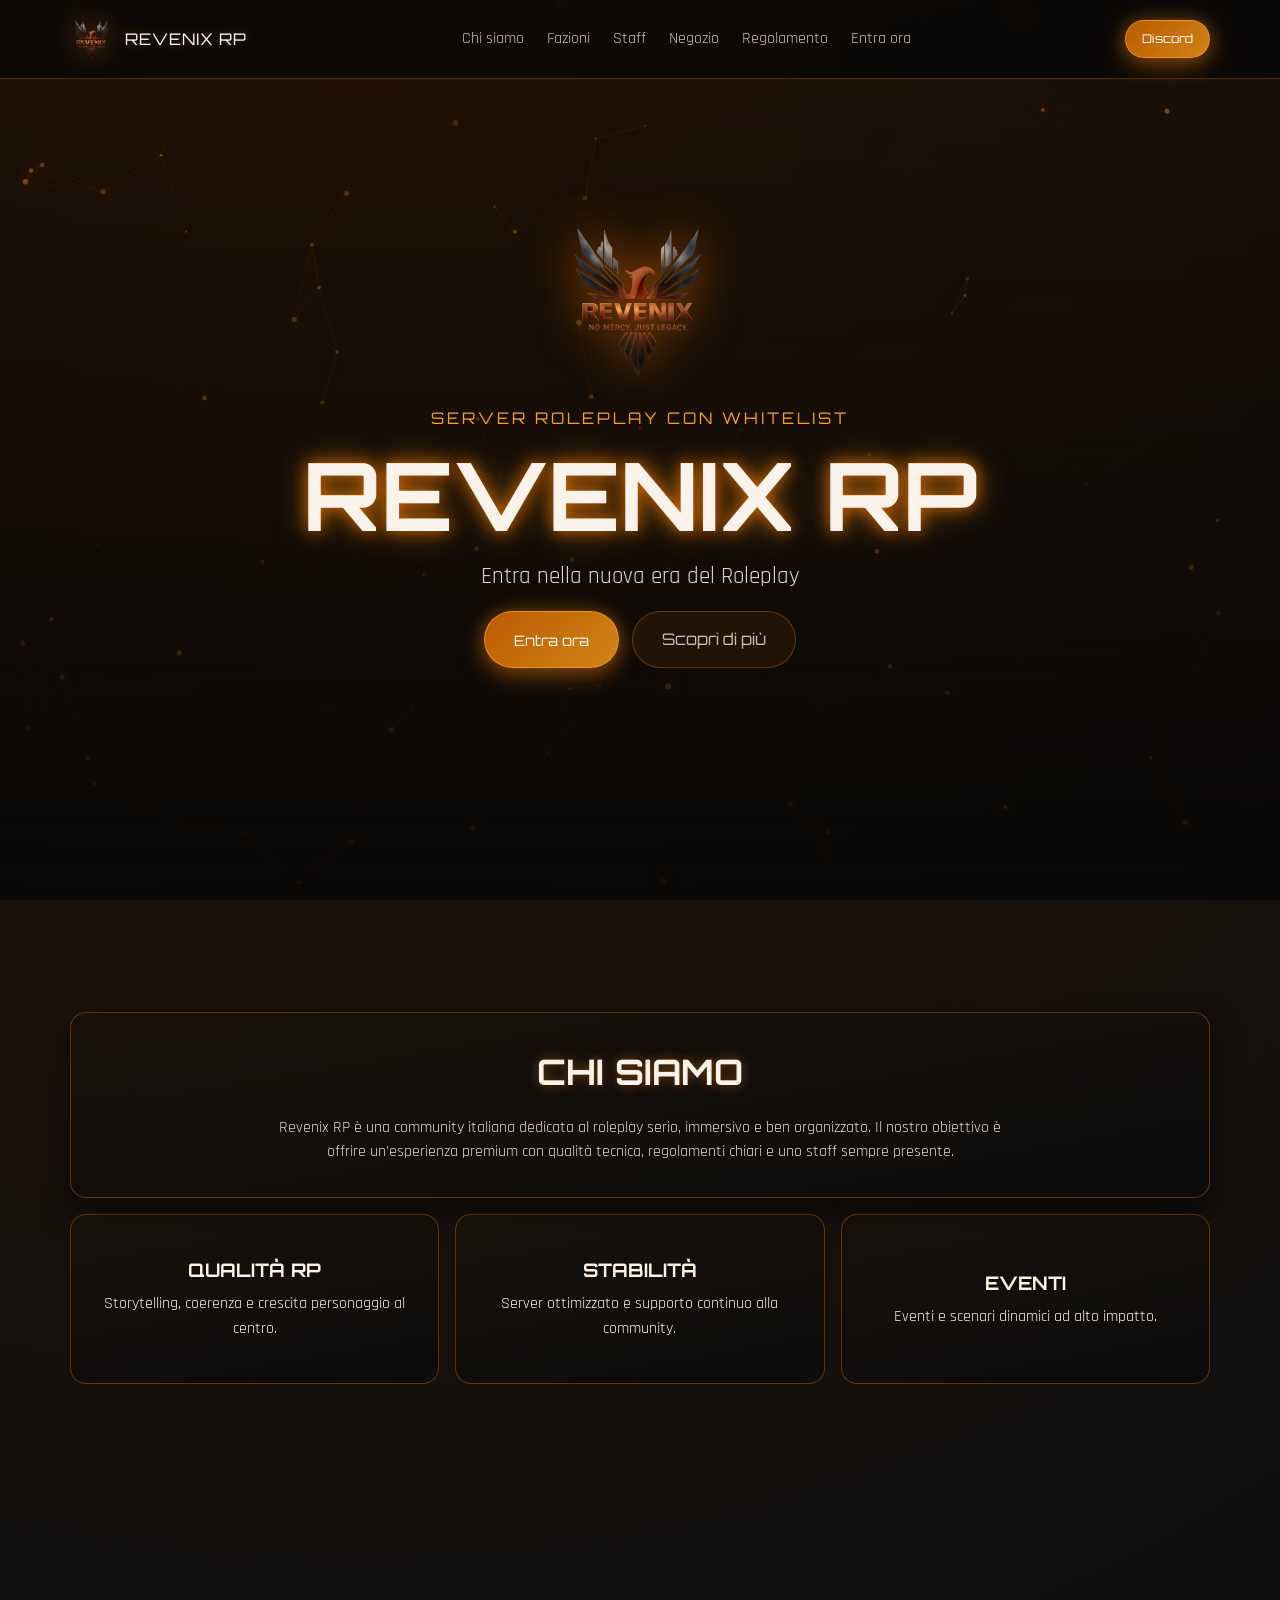
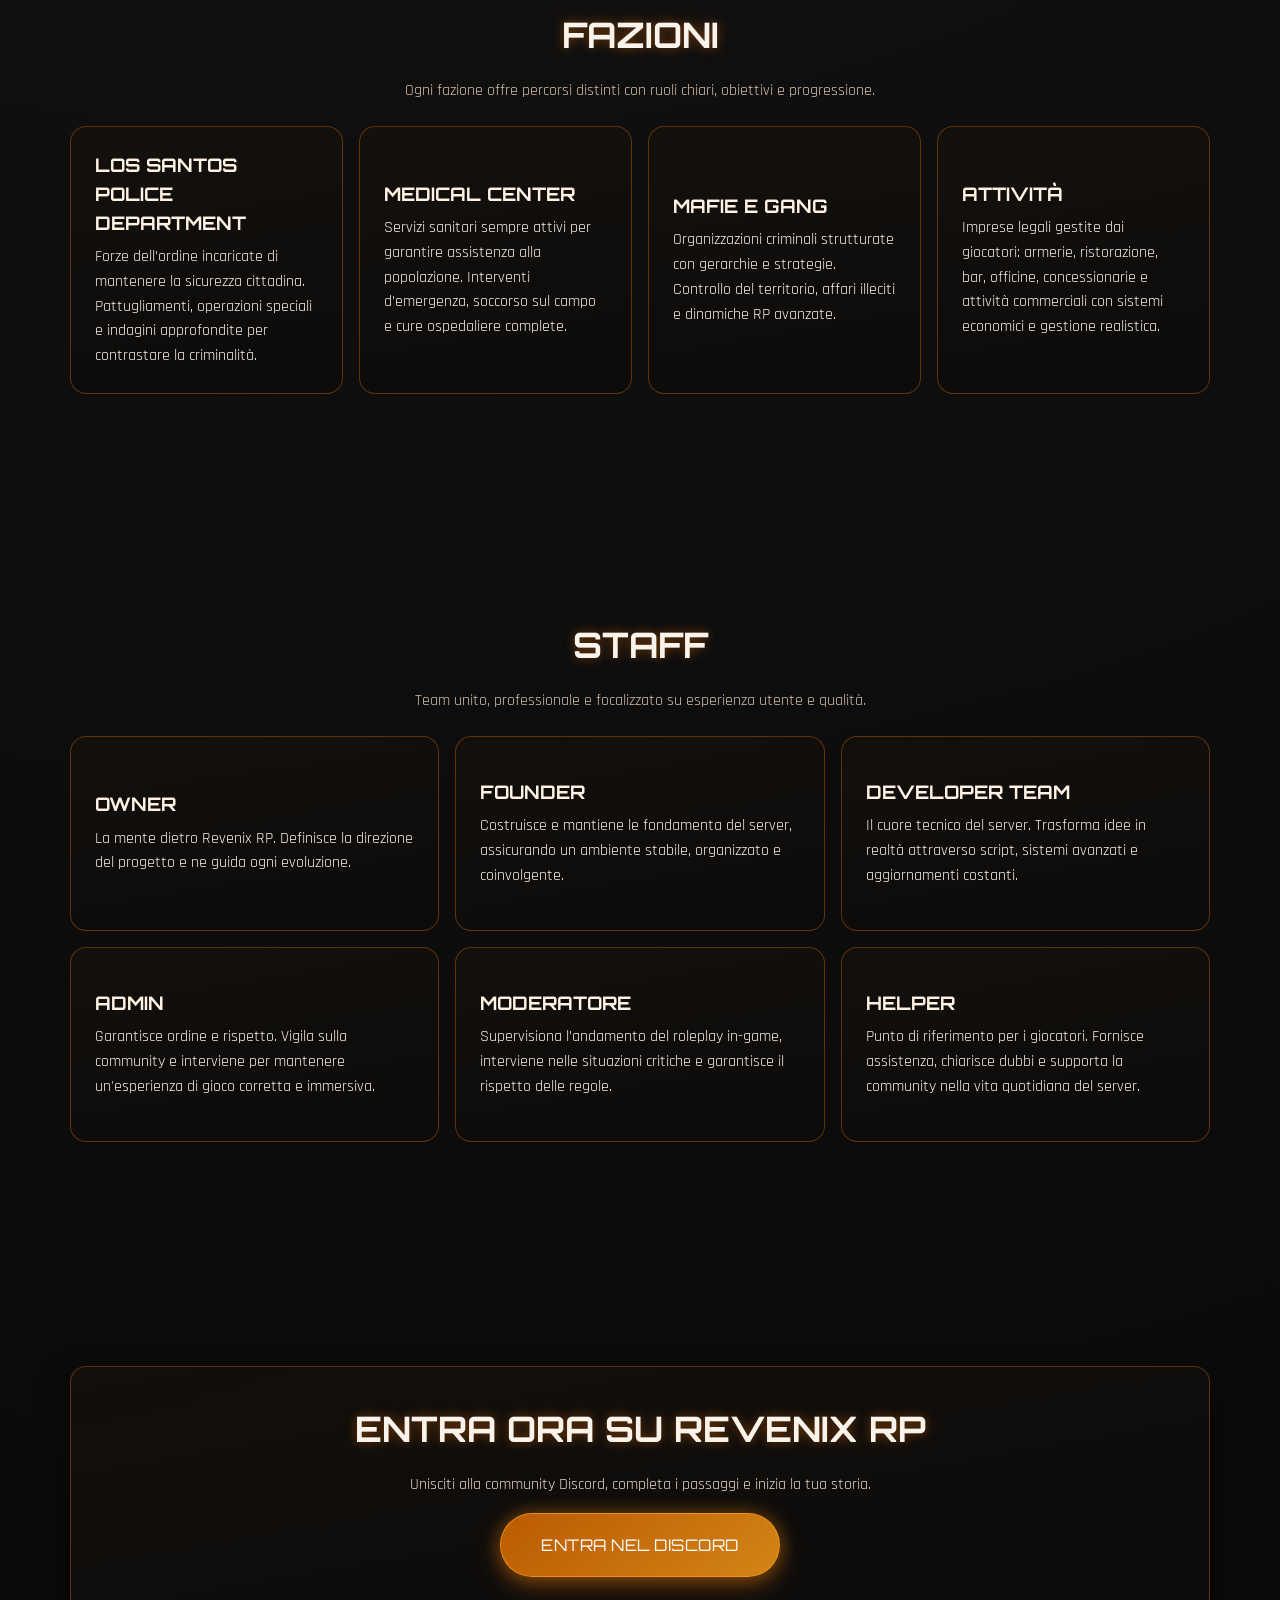
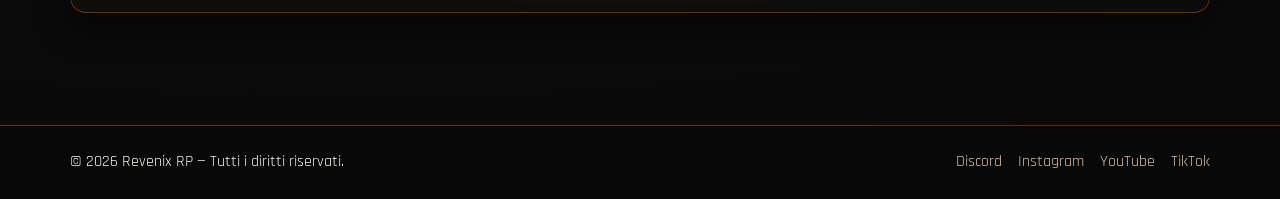
<file: index.html>
<!DOCTYPE html>
<html lang="it">
  <head>
    <meta charset="UTF-8" />
    <meta name="viewport" content="width=device-width, initial-scale=1.0" />
    <title>Revenix RP | Server Roleplay Italiano</title>
    <meta
      name="description"
      content="Revenix RP è un server roleplay italiano con whitelist, fazioni attive, economia realistica e un'esperienza immersiva pensata per chi vuole vivere il vero RP."
    />
    <link rel="preconnect" href="https://fonts.googleapis.com" />
    <link rel="preconnect" href="https://fonts.gstatic.com" crossorigin />
    <link
      href="https://fonts.googleapis.com/css2?family=Orbitron:wght@500;700;800&family=Rajdhani:wght@400;500;600;700&display=swap"
      rel="stylesheet"
    />
    <link rel="stylesheet" href="style.css" />
  </head>
  <body>
    <canvas id="bg-canvas" aria-hidden="true"></canvas>

    <header class="navbar" id="top">
      <div class="container nav-content">
        <a class="logo" href="#top" aria-label="Homepage Revenix RP">
          <img src="revenix.png" alt="Revenix RP Logo" class="logo-img" />
          <span class="logo-text">Revenix RP</span>
        </a>

        <button
          class="menu-toggle"
          aria-label="Apri menu"
          aria-expanded="false"
          aria-controls="primary-nav"
        >
          <span></span><span></span><span></span>
        </button>

        <nav id="primary-nav" class="nav" aria-label="Navigazione principale">
          <ul class="nav-links">
            <li><a href="#chi-siamo">Chi siamo</a></li>
            <li><a href="#fazioni">Fazioni</a></li>
            <li><a href="#staff">Staff</a></li>
            <li><a href="negozio.html">Negozio</a></li>
            <li><a href="regolamento.html">Regolamento</a></li>
            <li><a href="#entra-ora">Entra ora</a></li>
          </ul>
        </nav>

        <a
          class="btn btn-small"
          href="https://discord.gg/revenix"
          target="_blank"
          rel="noopener noreferrer"
          >Discord</a
        >
      </div>
    </header>

    <main>
      <section class="hero section reveal">
        <div class="hero-overlay"></div>
        <div class="container hero-content">
          <img src="revenix.png" alt="Logo Revenix RP" class="hero-logo" />
          <p class="kicker">Server Roleplay con Whitelist</p>
          <h1>Revenix RP</h1>
          <p class="subtitle">Entra nella nuova era del Roleplay</p>
          <div class="hero-actions">
            <a
              class="btn btn-large glow"
              href="https://discord.gg/revenix"
              target="_blank"
              rel="noopener noreferrer"
              >Entra ora</a
            >
            <a class="btn btn-ghost" href="#chi-siamo">Scopri di più</a>
          </div>
        </div>
      </section>

      <section id="chi-siamo" class="section reveal">
        <div class="container about-wrap">
          <div class="card elevated about-main">
            <h2>Chi siamo</h2>
            <p>
              Revenix RP è una community italiana dedicata al roleplay serio,
              immersivo e ben organizzato. Il nostro obiettivo è offrire
              un’esperienza premium con qualità tecnica, regolamenti chiari e
              uno staff sempre presente.
            </p>
          </div>

          <div class="about-points">
            <article class="card point-card">
              <h3>Qualità RP</h3>
              <p>Storytelling, coerenza e crescita personaggio al centro.</p>
            </article>
            <article class="card point-card">
              <h3>Stabilità</h3>
              <p>Server ottimizzato e supporto continuo alla community.</p>
            </article>
            <article class="card point-card">
              <h3>Eventi</h3>
              <p>Eventi e scenari dinamici ad alto impatto.</p>
            </article>
          </div>
        </div>
      </section>

      <section id="fazioni" class="section reveal">
        <div class="container">
          <div class="section-head">
            <h2>Fazioni</h2>
            <p>
              Ogni fazione offre percorsi distinti con ruoli chiari, obiettivi e
              progressione.
            </p>
          </div>

          <div class="grid factions-grid">
            <article class="card faction-card">
              <h3>Los Santos Police Department</h3>
              <p>
                Forze dell’ordine incaricate di mantenere la sicurezza
                cittadina. Pattugliamenti, operazioni speciali e indagini
                approfondite per contrastare la criminalità.
              </p>
            </article>

            <article class="card faction-card">
              <h3>Medical Center</h3>
              <p>
                Servizi sanitari sempre attivi per garantire assistenza alla
                popolazione. Interventi d’emergenza, soccorso sul campo e cure
                ospedaliere complete.
              </p>
            </article>

            <article class="card faction-card">
              <h3>Mafie e Gang</h3>
              <p>
                Organizzazioni criminali strutturate con gerarchie e strategie.
                Controllo del territorio, affari illeciti e dinamiche RP
                avanzate.
              </p>
            </article>

            <article class="card faction-card">
              <h3>Attività</h3>
              <p>
                Imprese legali gestite dai giocatori: armerie, ristorazione,
                bar, officine, concessionarie e attività commerciali con sistemi
                economici e gestione realistica.
              </p>
            </article>
          </div>
        </div>
      </section>

      <section id="staff" class="section reveal">
        <div class="container">
          <div class="section-head">
            <h2>Staff</h2>
            <p>
              Team unito, professionale e focalizzato su esperienza utente e
              qualità.
            </p>
          </div>

          <div class="grid staff-grid">
            <article class="card staff-card">
              <h3>Owner</h3>
              <p>
                La mente dietro Revenix RP. Definisce la direzione del progetto
                e ne guida ogni evoluzione.
              </p>
            </article>

            <article class="card staff-card">
              <h3>Founder</h3>
              <p>
                Costruisce e mantiene le fondamenta del server, assicurando un
                ambiente stabile, organizzato e coinvolgente.
              </p>
            </article>

            <article class="card staff-card">
              <h3>Developer Team</h3>
              <p>
                Il cuore tecnico del server. Trasforma idee in realtà attraverso
                script, sistemi avanzati e aggiornamenti costanti.
              </p>
            </article>

            <article class="card staff-card">
              <h3>Admin</h3>
              <p>
                Garantisce ordine e rispetto. Vigila sulla community e
                interviene per mantenere un'esperienza di gioco corretta e
                immersiva.
              </p>
            </article>

            <article class="card staff-card">
              <h3>Moderatore</h3>
              <p>
                Supervisiona l’andamento del roleplay in-game, interviene nelle
                situazioni critiche e garantisce il rispetto delle regole.
              </p>
            </article>

            <article class="card staff-card">
              <h3>Helper</h3>
              <p>
                Punto di riferimento per i giocatori. Fornisce assistenza,
                chiarisce dubbi e supporta la community nella vita quotidiana
                del server.
              </p>
            </article>
          </div>
        </div>
      </section>

      <section id="entra-ora" class="section reveal">
        <div class="container card cta-box elevated">
          <h2>Entra ora su Revenix RP</h2>
          <p>
            Unisciti alla community Discord, completa i passaggi e inizia la tua
            storia.
          </p>
          <a
            class="btn btn-cta glow"
            href="https://discord.gg/revenix"
            target="_blank"
            rel="noopener noreferrer"
            >ENTRA NEL DISCORD</a
          >
        </div>
      </section>
    </main>

    <footer class="footer">
      <div class="container footer-content">
        <p>© 2026 Revenix RP — Tutti i diritti riservati.</p>
        <div class="social-links">
          <a
            href="https://discord.gg/revenix"
            target="_blank"
            rel="noopener noreferrer"
            >Discord</a
          >
          <a
            href="https://instagram.com/"
            target="_blank"
            rel="noopener noreferrer"
            >Instagram</a
          >
          <a
            href="https://youtube.com/"
            target="_blank"
            rel="noopener noreferrer"
            >YouTube</a
          >
          <a
            href="https://tiktok.com/"
            target="_blank"
            rel="noopener noreferrer"
            >TikTok</a
          >
        </div>
      </div>
    </footer>

    <script src="script.js"></script>
  </body>
</html>
</file>
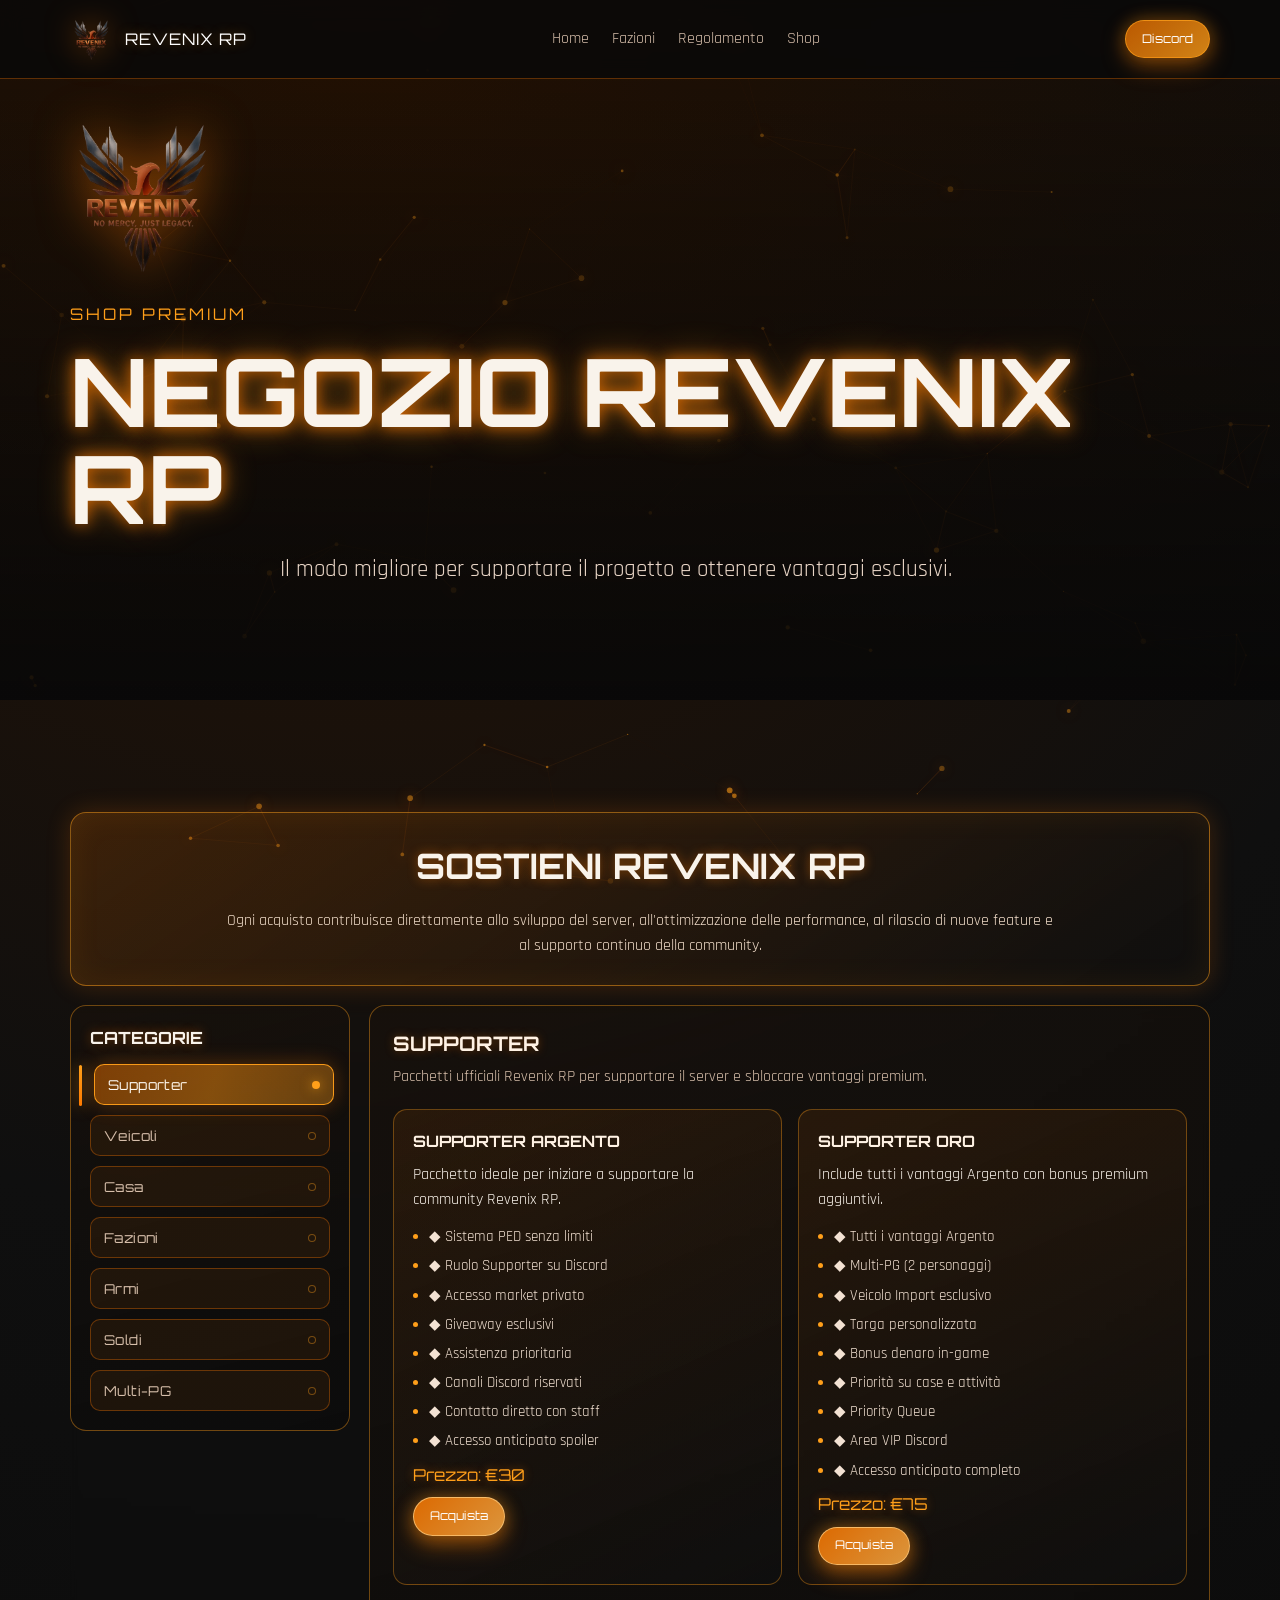
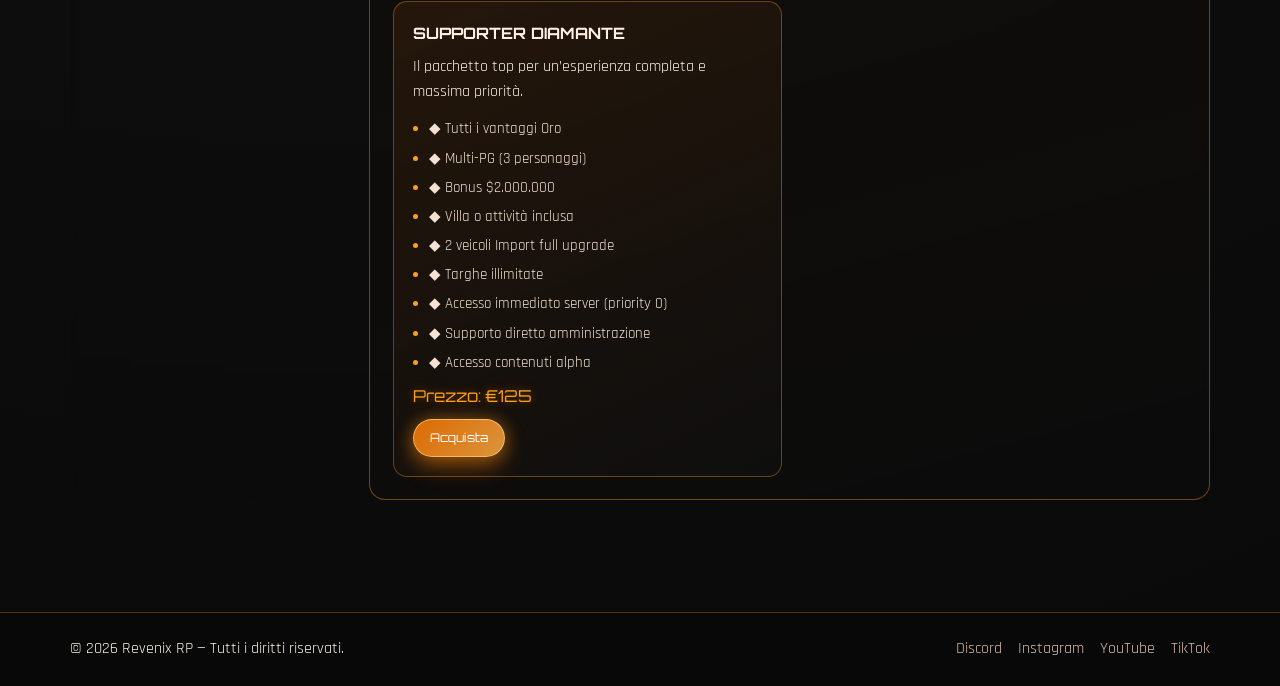
<file: negozio.html>
<!DOCTYPE html>
<html lang="it">
  <head>
    <meta charset="UTF-8" />
    <meta name="viewport" content="width=device-width, initial-scale=1.0" />
    <title>Revenix RP | Negozio</title>
    <meta
      name="description"
      content="Negozio premium Revenix RP: supporter, veicoli, attività e vantaggi esclusivi."
    />
    <link rel="preconnect" href="https://fonts.googleapis.com" />
    <link rel="preconnect" href="https://fonts.gstatic.com" crossorigin />
    <link
      href="https://fonts.googleapis.com/css2?family=Orbitron:wght@500;700;800&family=Rajdhani:wght@400;500;600;700&display=swap"
      rel="stylesheet"
    />
    <link rel="stylesheet" href="style.css" />
  </head>
  <body>
    <canvas id="bg-canvas" aria-hidden="true"></canvas>

    <header class="navbar" id="top">
      <div class="container nav-content">
        <a class="logo" href="index.html" aria-label="Homepage Revenix RP">
          <img src="revenix.png" alt="Revenix RP Logo" class="logo-img" />
          <span class="logo-text">Revenix RP</span>
        </a>

        <button
          class="menu-toggle"
          aria-label="Apri menu"
          aria-expanded="false"
          aria-controls="primary-nav"
        >
          <span></span><span></span><span></span>
        </button>

        <nav id="primary-nav" class="nav" aria-label="Navigazione principale">
          <ul class="nav-links">
            <li><a href="index.html">Home</a></li>
            <li><a href="index.html#fazioni">Fazioni</a></li>
            <li><a href="regolamento.html">Regolamento</a></li>
            <li><a href="#shop-top">Shop</a></li>
          </ul>
        </nav>

        <a
          class="btn btn-small"
          href="https://discord.gg/revenix"
          target="_blank"
          rel="noopener noreferrer"
          >Discord</a
        >
      </div>
    </header>

    <main id="shop-top">
      <section class="rules-hero section reveal shop-hero">
        <div class="hero-overlay"></div>
        <div class="container hero-content">
          <img src="revenix.png" alt="Logo Revenix RP" class="hero-logo" />
          <p class="kicker">Shop Premium</p>
          <h1>Negozio Revenix RP</h1>
          <p class="subtitle">
            Il modo migliore per supportare il progetto e ottenere vantaggi
            esclusivi.
          </p>
        </div>
      </section>

      <section id="negozio" class="section reveal">
        <div class="container">
          <div class="card shop-support-box">
            <h2>Sostieni Revenix RP</h2>
            <p>
              Ogni acquisto contribuisce direttamente allo sviluppo del server,
              all'ottimizzazione delle performance, al rilascio di nuove feature
              e al supporto continuo della community.
            </p>
          </div>

          <div class="shop-shell">
            <aside class="card shop-sidebar">
              <h2 class="shop-menu-title">Categorie</h2>
              <button class="shop-tab active" data-shop="supporter">
                Supporter
              </button>
              <button class="shop-tab" data-shop="veicoli">Veicoli</button>
              <button class="shop-tab" data-shop="casa">Casa</button>
              <button class="shop-tab" data-shop="fazioni">Fazioni</button>
              <button class="shop-tab" data-shop="armi">Armi</button>
              <button class="shop-tab" data-shop="soldi">Soldi</button>
              <button class="shop-tab" data-shop="multi-pg">Multi-PG</button>
            </aside>

            <section class="card shop-content" aria-live="polite">
              <div id="shop-panel" class="shop-panel fade-in"></div>
            </section>
          </div>
        </div>
      </section>
    </main>

    <footer class="footer">
      <div class="container footer-content">
        <p>© 2026 Revenix RP — Tutti i diritti riservati.</p>
        <div class="social-links">
          <a
            href="https://discord.gg/revenix"
            target="_blank"
            rel="noopener noreferrer"
            >Discord</a
          >
          <a
            href="https://instagram.com/"
            target="_blank"
            rel="noopener noreferrer"
            >Instagram</a
          >
          <a
            href="https://youtube.com/"
            target="_blank"
            rel="noopener noreferrer"
            >YouTube</a
          >
          <a
            href="https://tiktok.com/"
            target="_blank"
            rel="noopener noreferrer"
            >TikTok</a
          >
        </div>
      </div>
    </footer>

    <script src="script.js"></script>
  </body>
</html>
</file>
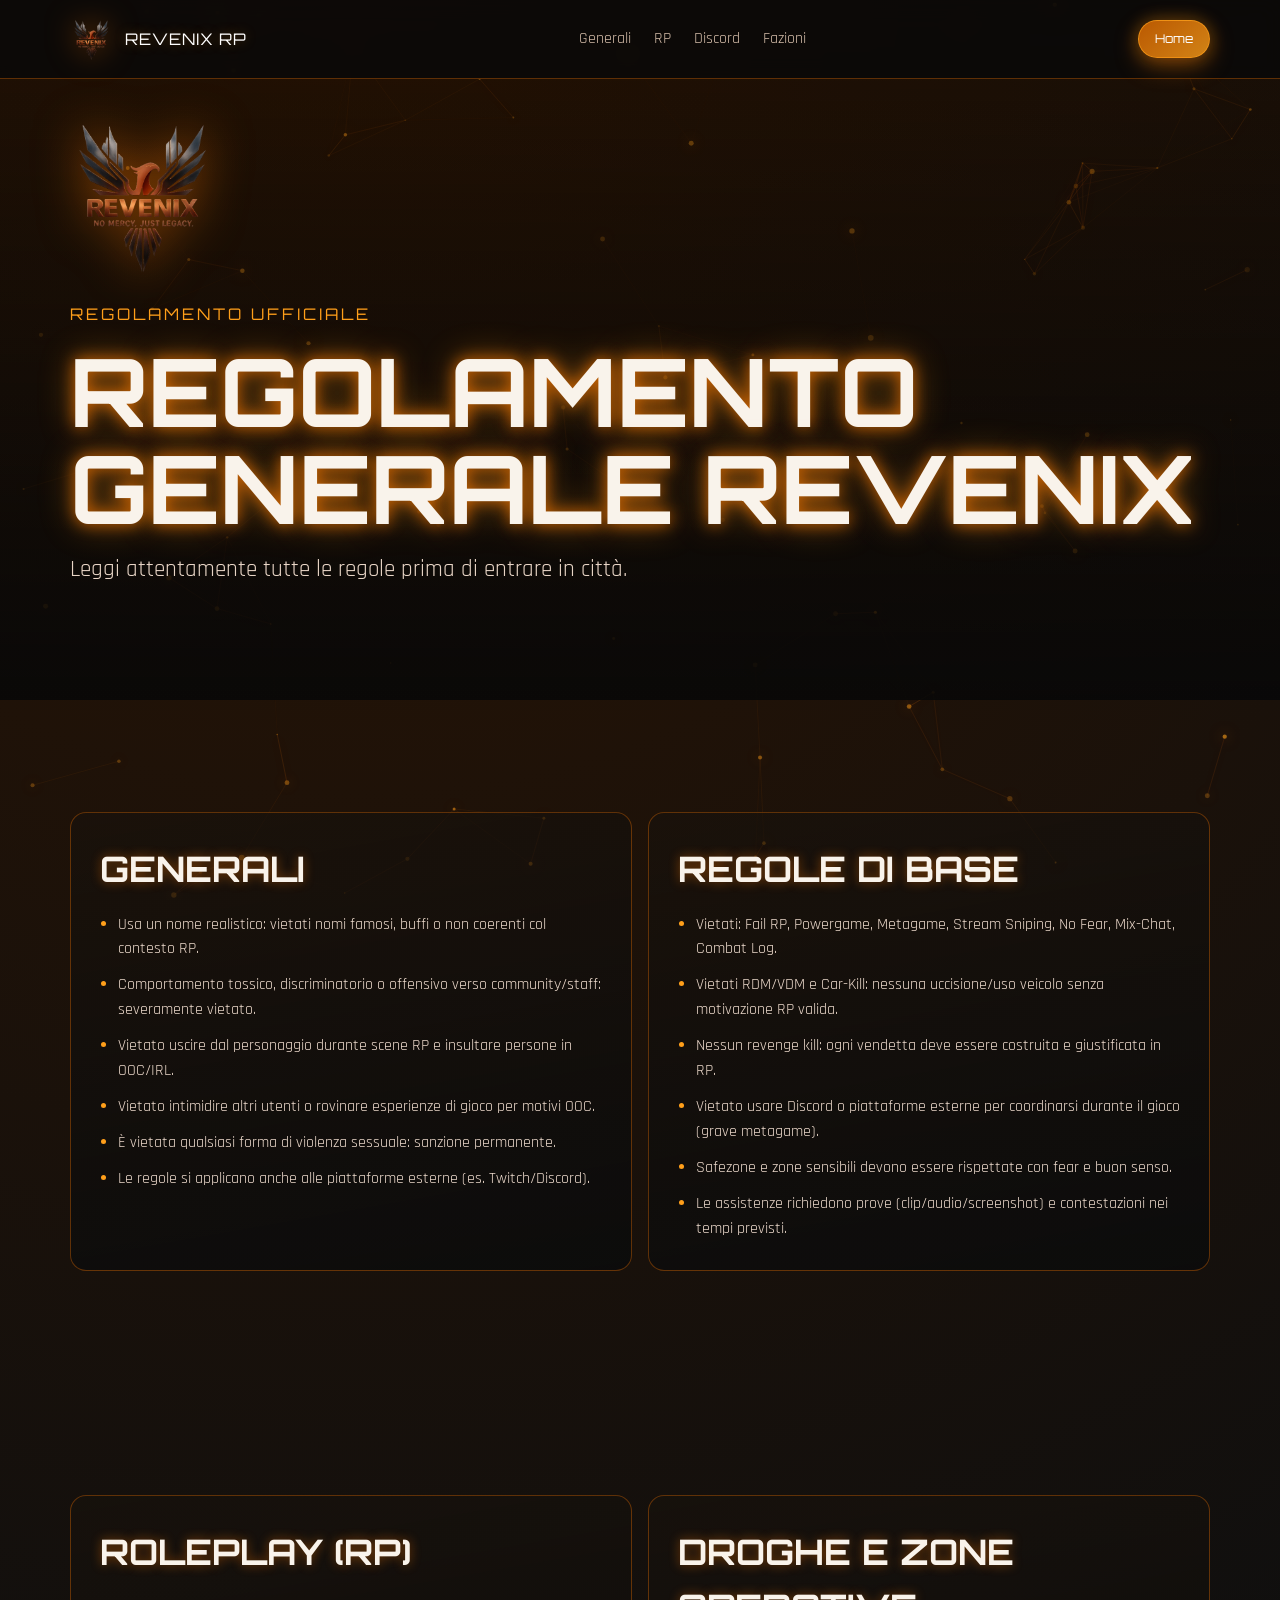
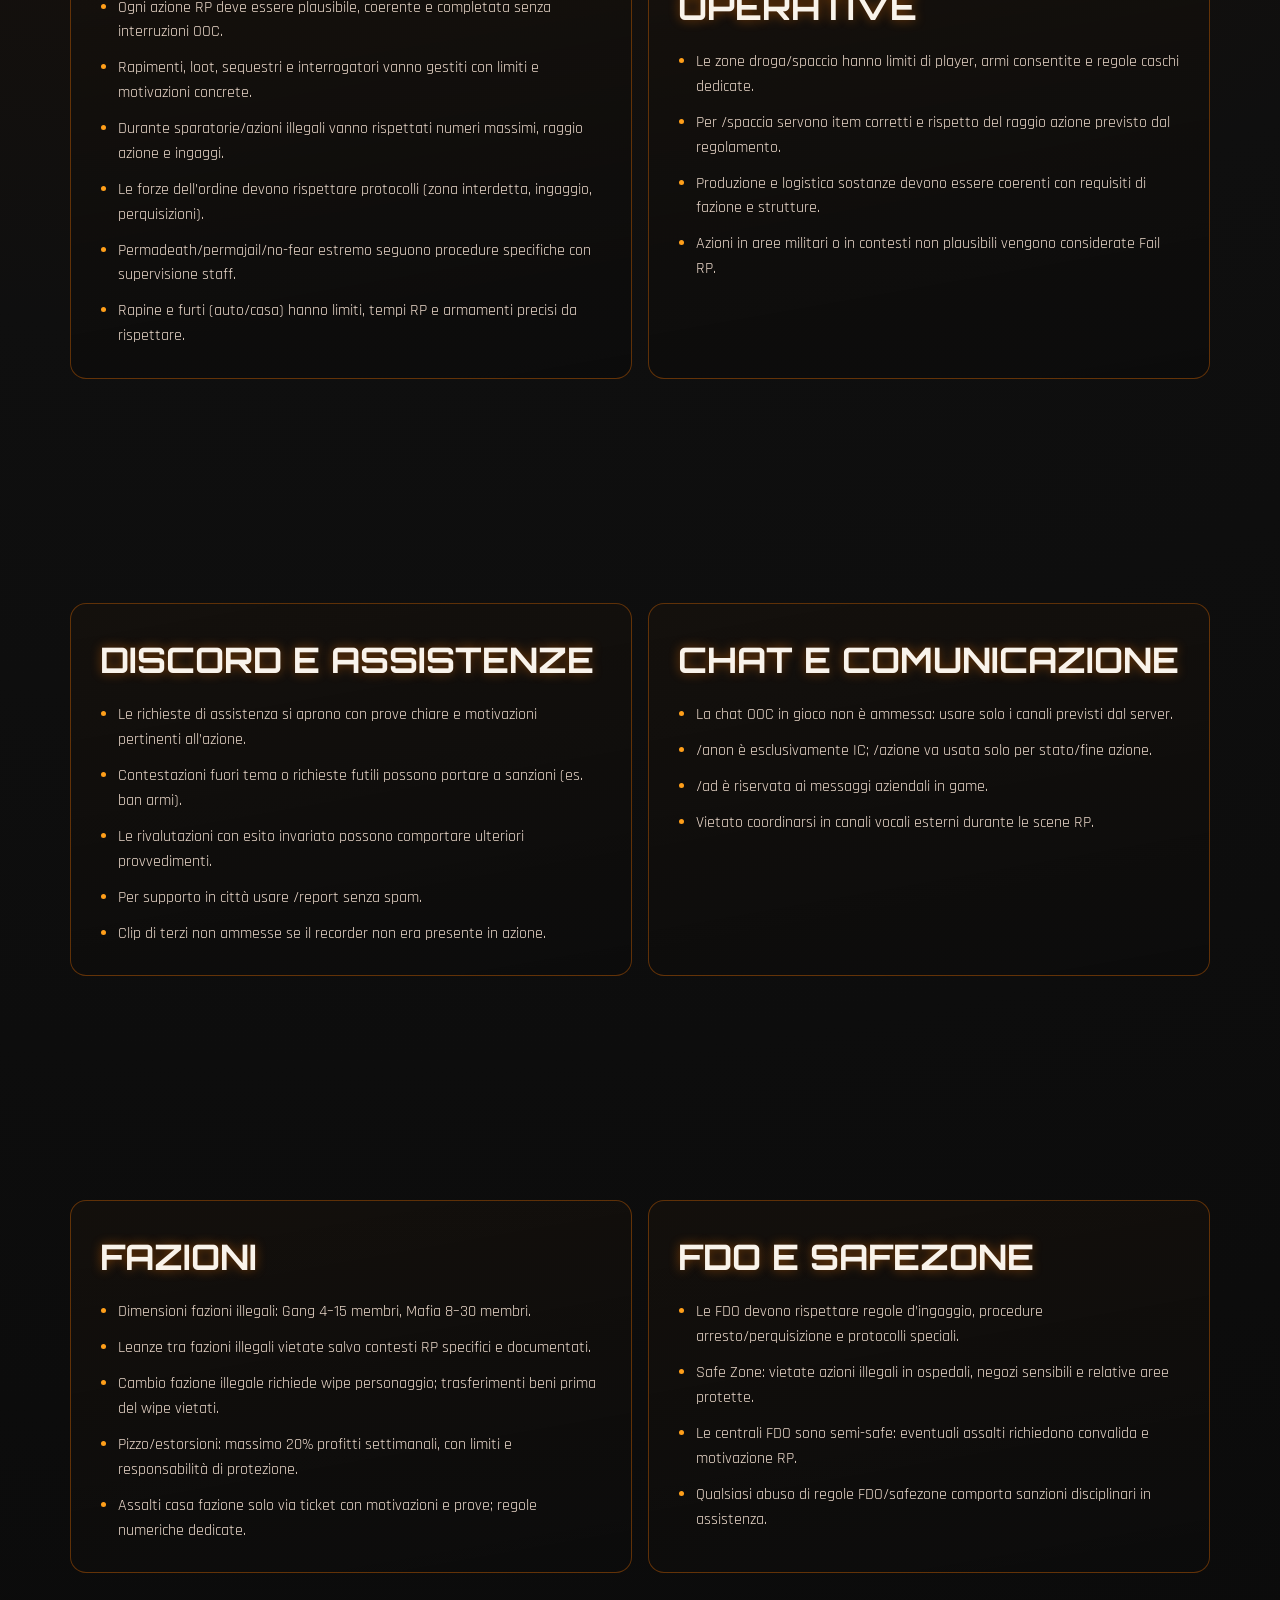
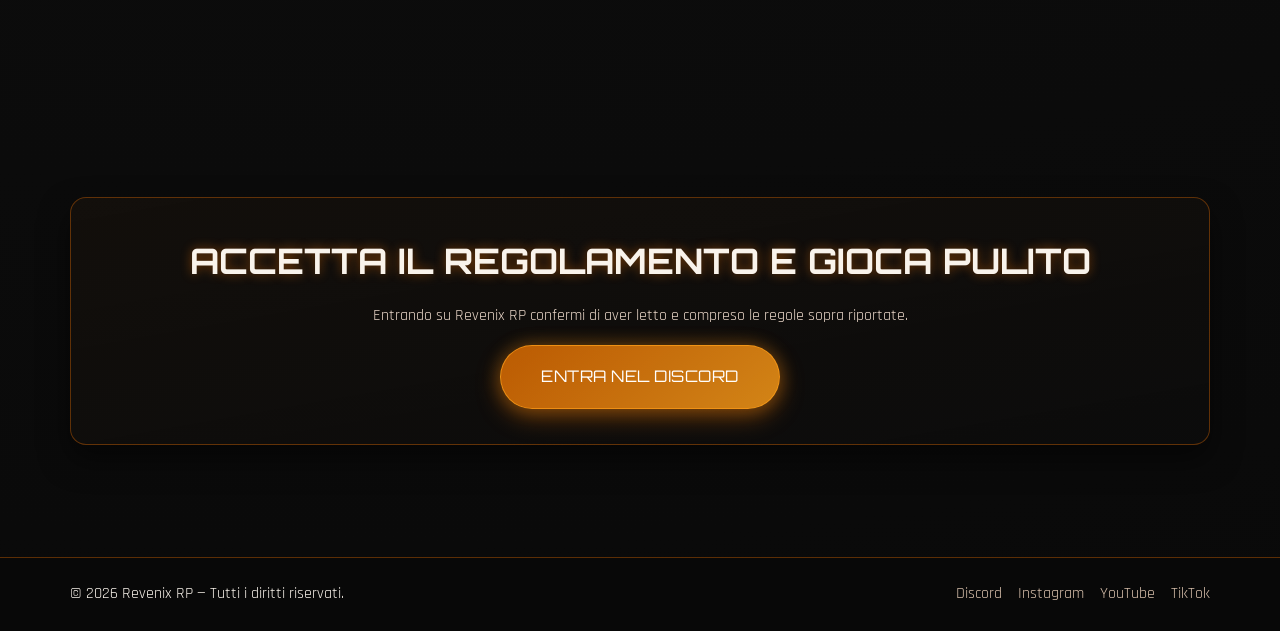
<file: regolamento.html>
<!DOCTYPE html>
<html lang="it">
  <head>
    <meta charset="UTF-8" />
    <meta name="viewport" content="width=device-width, initial-scale=1.0" />
    <title>Revenix RP | Regolamento</title>
    <meta
      name="description"
      content="Regolamento ufficiale Revenix RP: regole generali, roleplay, Discord e fazioni."
    />
    <link rel="preconnect" href="https://fonts.googleapis.com" />
    <link rel="preconnect" href="https://fonts.gstatic.com" crossorigin />
    <link
      href="https://fonts.googleapis.com/css2?family=Orbitron:wght@500;700;800&family=Rajdhani:wght@400;500;600;700&display=swap"
      rel="stylesheet"
    />
    <link rel="stylesheet" href="style.css" />
  </head>
  <body class="rules-page">
    <canvas id="bg-canvas" aria-hidden="true"></canvas>

    <header class="navbar" id="top">
      <div class="container nav-content">
        <a class="logo" href="index.html" aria-label="Homepage Revenix RP">
          <img src="revenix.png" alt="Revenix RP Logo" class="logo-img" />
          <span class="logo-text">Revenix RP</span>
        </a>

        <button
          class="menu-toggle"
          aria-label="Apri menu"
          aria-expanded="false"
          aria-controls="primary-nav"
        >
          <span></span><span></span><span></span>
        </button>

        <nav id="primary-nav" class="nav" aria-label="Navigazione principale">
          <ul class="nav-links">
            <li><a href="#generali">Generali</a></li>
            <li><a href="#rp">RP</a></li>
            <li><a href="#discord">Discord</a></li>
            <li><a href="#fazioni">Fazioni</a></li>
          </ul>
        </nav>

        <a class="btn btn-small" href="index.html">Home</a>
      </div>
    </header>

    <main>
      <section class="rules-hero section reveal">
        <div class="hero-overlay"></div>
        <div class="container hero-content">
          <img src="revenix.png" alt="Logo Revenix RP" class="hero-logo" />
          <p class="kicker">Regolamento Ufficiale</p>
          <h1>Regolamento Generale Revenix</h1>
          <p class="subtitle">
            Leggi attentamente tutte le regole prima di entrare in città.
          </p>
        </div>
      </section>

      <section id="generali" class="section reveal">
        <div class="container rules-layout">
          <article class="card rules-card">
            <h2>Generali</h2>
            <ul>
              <li>
                Usa un nome realistico: vietati nomi famosi, buffi o non
                coerenti col contesto RP.
              </li>
              <li>
                Comportamento tossico, discriminatorio o offensivo verso
                community/staff: severamente vietato.
              </li>
              <li>
                Vietato uscire dal personaggio durante scene RP e insultare
                persone in OOC/IRL.
              </li>
              <li>
                Vietato intimidire altri utenti o rovinare esperienze di gioco
                per motivi OOC.
              </li>
              <li>
                È vietata qualsiasi forma di violenza sessuale: sanzione
                permanente.
              </li>
              <li>
                Le regole si applicano anche alle piattaforme esterne (es.
                Twitch/Discord).
              </li>
            </ul>
          </article>

          <article class="card rules-card">
            <h2>Regole di base</h2>
            <ul>
              <li>
                Vietati: Fail RP, Powergame, Metagame, Stream Sniping, No Fear,
                Mix-Chat, Combat Log.
              </li>
              <li>
                Vietati RDM/VDM e Car-Kill: nessuna uccisione/uso veicolo senza
                motivazione RP valida.
              </li>
              <li>
                Nessun revenge kill: ogni vendetta deve essere costruita e
                giustificata in RP.
              </li>
              <li>
                Vietato usare Discord o piattaforme esterne per coordinarsi
                durante il gioco (grave metagame).
              </li>
              <li>
                Safezone e zone sensibili devono essere rispettate con fear e
                buon senso.
              </li>
              <li>
                Le assistenze richiedono prove (clip/audio/screenshot) e
                contestazioni nei tempi previsti.
              </li>
            </ul>
          </article>
        </div>
      </section>

      <section id="rp" class="section reveal">
        <div class="container rules-layout">
          <article class="card rules-card">
            <h2>Roleplay (RP)</h2>
            <ul>
              <li>
                Ogni azione RP deve essere plausibile, coerente e completata
                senza interruzioni OOC.
              </li>
              <li>
                Rapimenti, loot, sequestri e interrogatori vanno gestiti con
                limiti e motivazioni concrete.
              </li>
              <li>
                Durante sparatorie/azioni illegali vanno rispettati numeri
                massimi, raggio azione e ingaggi.
              </li>
              <li>
                Le forze dell’ordine devono rispettare protocolli (zona
                interdetta, ingaggio, perquisizioni).
              </li>
              <li>
                Permadeath/permajail/no-fear estremo seguono procedure
                specifiche con supervisione staff.
              </li>
              <li>
                Rapine e furti (auto/casa) hanno limiti, tempi RP e armamenti
                precisi da rispettare.
              </li>
            </ul>
          </article>

          <article class="card rules-card">
            <h2>Droghe e zone operative</h2>
            <ul>
              <li>
                Le zone droga/spaccio hanno limiti di player, armi consentite e
                regole caschi dedicate.
              </li>
              <li>
                Per /spaccia servono item corretti e rispetto del raggio azione
                previsto dal regolamento.
              </li>
              <li>
                Produzione e logistica sostanze devono essere coerenti con
                requisiti di fazione e strutture.
              </li>
              <li>
                Azioni in aree militari o in contesti non plausibili vengono
                considerate Fail RP.
              </li>
            </ul>
          </article>
        </div>
      </section>

      <section id="discord" class="section reveal">
        <div class="container rules-layout">
          <article class="card rules-card">
            <h2>Discord e Assistenze</h2>
            <ul>
              <li>
                Le richieste di assistenza si aprono con prove chiare e
                motivazioni pertinenti all’azione.
              </li>
              <li>
                Contestazioni fuori tema o richieste futili possono portare a
                sanzioni (es. ban armi).
              </li>
              <li>
                Le rivalutazioni con esito invariato possono comportare ulteriori
                provvedimenti.
              </li>
              <li>Per supporto in città usare /report senza spam.</li>
              <li>
                Clip di terzi non ammesse se il recorder non era presente in
                azione.
              </li>
            </ul>
          </article>

          <article class="card rules-card">
            <h2>Chat e comunicazione</h2>
            <ul>
              <li>
                La chat OOC in gioco non è ammessa: usare solo i canali previsti
                dal server.
              </li>
              <li>
                /anon è esclusivamente IC; /azione va usata solo per stato/fine
                azione.
              </li>
              <li>/ad è riservata ai messaggi aziendali in game.</li>
              <li>
                Vietato coordinarsi in canali vocali esterni durante le scene
                RP.
              </li>
            </ul>
          </article>
        </div>
      </section>

      <section id="fazioni" class="section reveal">
        <div class="container rules-layout">
          <article class="card rules-card">
            <h2>Fazioni</h2>
            <ul>
              <li>Dimensioni fazioni illegali: Gang 4–15 membri, Mafia 8–30 membri.</li>
              <li>
                Leanze tra fazioni illegali vietate salvo contesti RP specifici
                e documentati.
              </li>
              <li>
                Cambio fazione illegale richiede wipe personaggio; trasferimenti
                beni prima del wipe vietati.
              </li>
              <li>
                Pizzo/estorsioni: massimo 20% profitti settimanali, con limiti e
                responsabilità di protezione.
              </li>
              <li>
                Assalti casa fazione solo via ticket con motivazioni e prove;
                regole numeriche dedicate.
              </li>
            </ul>
          </article>

          <article class="card rules-card">
            <h2>FDO e Safezone</h2>
            <ul>
              <li>
                Le FDO devono rispettare regole d’ingaggio, procedure
                arresto/perquisizione e protocolli speciali.
              </li>
              <li>
                Safe Zone: vietate azioni illegali in ospedali, negozi sensibili
                e relative aree protette.
              </li>
              <li>
                Le centrali FDO sono semi-safe: eventuali assalti richiedono
                convalida e motivazione RP.
              </li>
              <li>
                Qualsiasi abuso di regole FDO/safezone comporta sanzioni
                disciplinari in assistenza.
              </li>
            </ul>
          </article>
        </div>
      </section>

      <section class="section reveal">
        <div class="container card cta-box elevated">
          <h2>Accetta il regolamento e gioca pulito</h2>
          <p>
            Entrando su Revenix RP confermi di aver letto e compreso le regole
            sopra riportate.
          </p>
          <a
            class="btn btn-cta glow"
            href="https://discord.gg/revenix"
            target="_blank"
            rel="noopener noreferrer"
            >ENTRA NEL DISCORD</a
          >
        </div>
      </section>
    </main>

    <footer class="footer">
      <div class="container footer-content">
        <p>© 2026 Revenix RP — Tutti i diritti riservati.</p>
        <div class="social-links">
          <a
            href="https://discord.gg/revenix"
            target="_blank"
            rel="noopener noreferrer"
            >Discord</a
          >
          <a
            href="https://instagram.com/"
            target="_blank"
            rel="noopener noreferrer"
            >Instagram</a
          >
          <a
            href="https://youtube.com/"
            target="_blank"
            rel="noopener noreferrer"
            >YouTube</a
          >
          <a
            href="https://tiktok.com/"
            target="_blank"
            rel="noopener noreferrer"
            >TikTok</a
          >
        </div>
      </div>
    </footer>

    <script src="script.js"></script>
  </body>
</html>
</file>
<file: style.css>
:root {
  --bg: #050505;
  --bg-soft: #0f0f0f;
  --surface: rgba(19, 19, 19, 0.9);
  --text: #f9f3eb;
  --muted: #d6beaa;
  --orange: #ff7a00;
  --orange-strong: #ff9f1a;
  --line: rgba(255, 122, 0, 0.34);
  --ease-in-out: cubic-bezier(0.42, 0, 0.58, 1);
  --ease-out-cubic: cubic-bezier(0.22, 1, 0.36, 1);
  --ease-in-out-soft: cubic-bezier(0.65, 0, 0.35, 1);
  --ease-premium: cubic-bezier(0.16, 1, 0.3, 1);
  --ease-soft: cubic-bezier(0.25, 0.46, 0.45, 0.94);
}

* {
  box-sizing: border-box;
  margin: 0;
  padding: 0;
}

html,
body {
  scroll-behavior: smooth;
}

body {
  font-family: "Rajdhani", sans-serif;
  background: radial-gradient(circle at 20% 0%, #2a1403 0%, var(--bg-soft) 35%, var(--bg) 100%);
  background-size: 140% 140%;
  color: var(--text);
  min-height: 100vh;
  line-height: 1.55;
  overflow-x: hidden;
  animation: bgShift 18s var(--ease-in-out) infinite;
}

#bg-canvas {
  position: fixed;
  inset: 0;
  width: 100%;
  height: 100%;
  z-index: -2;
}

.container {
  width: min(1140px, 92%);
  margin: 0 auto;
}

.section {
  padding: 7rem 0;
}

.navbar {
  position: fixed;
  top: 0;
  width: 100%;
  z-index: 1000;
  border-bottom: 1px solid var(--line);
  background: rgba(9, 9, 9, 0.83);
  backdrop-filter: blur(10px);
}

.nav-content {
  min-height: 78px;
  display: flex;
  align-items: center;
  justify-content: space-between;
  gap: 1rem;
}

.logo {
  display: inline-flex;
  align-items: center;
  gap: 0.7rem;
  text-decoration: none;
}

.logo-img {
  width: 44px;
  height: 44px;
  object-fit: contain;
  filter: drop-shadow(0 0 15px rgba(255, 122, 0, 0.55));
}

.logo-text {
  font-family: "Orbitron", sans-serif;
  text-transform: uppercase;
  color: #fff;
  letter-spacing: 1px;
  text-shadow: 0 0 12px rgba(255, 159, 26, 0.35);
}

.nav-links {
  display: flex;
  list-style: none;
  gap: clamp(0.8rem, 1.8vw, 1.9rem);
}

.nav-links a {
  color: var(--muted);
  text-decoration: none;
  transition: color 0.25s var(--ease-out-cubic), text-shadow 0.25s var(--ease-out-cubic);
}

.nav-links a:hover {
  color: #fff;
  text-shadow: 0 0 14px rgba(255, 122, 0, 0.7);
}

.menu-toggle {
  display: none;
  border: 1px solid var(--line);
  width: 42px;
  height: 38px;
  border-radius: 10px;
  background: var(--surface);
  align-items: center;
  justify-content: center;
  flex-direction: column;
  gap: 4px;
}

.menu-toggle span {
  width: 19px;
  height: 2px;
  background: #fff;
}

.btn {
  display: inline-flex;
  align-items: center;
  justify-content: center;
  border-radius: 999px;
  text-decoration: none;
  font-family: "Orbitron", sans-serif;
  color: #fff;
  border: 1px solid rgba(255, 159, 26, 0.72);
  position: relative;
  overflow: hidden;
  transition:
    transform 0.25s var(--ease-out-cubic),
    box-shadow 0.25s var(--ease-out-cubic);
}

.btn-small,
.btn-large,
.btn-cta {
  background: linear-gradient(140deg, rgba(255, 122, 0, 0.72), rgba(255, 159, 26, 0.82));
  box-shadow: 0 8px 24px rgba(255, 122, 0, 0.35), 0 0 18px rgba(255, 159, 26, 0.3);
}

.btn-small {
  padding: 0.55rem 1rem;
  font-size: 0.75rem;
}

.btn-large {
  padding: 0.95rem 1.8rem;
  font-size: 0.9rem;
  margin-top: 1rem;
}

.btn-cta {
  padding: 1.15rem 2.5rem;
  font-size: 1rem;
  letter-spacing: 0.5px;
  margin-top: 1rem;
}

.btn:hover {
  transform: translateY(-2px);
  box-shadow: 0 12px 32px rgba(255, 122, 0, 0.58), 0 0 30px rgba(255, 159, 26, 0.58);
}

.btn:active {
  transform: scale(0.98);
}

.btn-ghost {
  margin-top: 1rem;
  border-color: var(--line);
  color: var(--muted);
  background: rgba(255, 122, 0, 0.08);
  padding: 0.95rem 1.8rem;
}

.btn::before {
  content: "";
  position: absolute;
  inset: 0;
  background: linear-gradient(120deg, transparent 0%, rgba(255, 210, 140, 0.3) 50%, transparent 100%);
  transform: translateX(-120%);
  transition: transform 0.45s var(--ease-premium);
}

.btn:hover::before {
  transform: translateX(120%);
}

.hero {
  min-height: 100vh;
  display: grid;
  align-items: center;
  text-align: center;
  position: relative;
  padding-top: 6rem;
}

.hero-overlay {
  position: absolute;
  inset: 0;
  z-index: -1;
  background: linear-gradient(to bottom, rgba(20, 10, 0, 0.24), rgba(8, 8, 8, 0.9));
}

.hero-content {
  will-change: transform;
  transition: transform 0.55s var(--ease-soft);
}

.hero-logo {
  width: clamp(95px, 12vw, 150px);
  margin-bottom: 1rem;
  filter: drop-shadow(0 0 24px rgba(255, 122, 0, 0.65));
  animation: float 3.4s var(--ease-in-out) infinite;
}

@keyframes float {
  0%,
  100% {
    transform: translateY(0);
  }
  50% {
    transform: translateY(-8px);
  }
}

.kicker,
h1,
h2,
h3 {
  font-family: "Orbitron", sans-serif;
  text-transform: uppercase;
}

.kicker {
  color: var(--orange-strong);
  letter-spacing: 3px;
  margin-bottom: 1rem;
}

h1 {
  font-size: clamp(2.7rem, 8vw, 5.9rem);
  line-height: 1.03;
  text-shadow: 0 0 16px rgba(255, 122, 0, 0.78), 0 0 34px rgba(255, 159, 26, 0.45);
  animation: heroPulse 4.2s var(--ease-in-out) infinite;
}

.subtitle {
  margin-top: 0.95rem;
  font-size: clamp(1.08rem, 2.3vw, 1.45rem);
  color: #e8d5c6;
}

.hero-actions {
  display: flex;
  justify-content: center;
  gap: 0.85rem;
  flex-wrap: wrap;
}

h2 {
  font-size: clamp(1.4rem, 3.4vw, 2.2rem);
  margin-bottom: 1rem;
  text-shadow: 0 0 11px rgba(255, 122, 0, 0.45);
}

.section-head {
  margin-bottom: 1.4rem;
  text-align: center;
}

.section-head p {
  color: var(--muted);
}

.card {
  position: relative;
  overflow: hidden;
  border: 1px solid var(--line);
  border-radius: 16px;
  padding: 1.5rem;
  background: linear-gradient(170deg, rgba(24, 18, 12, 0.62), rgba(12, 12, 12, 0.95));
  transition:
    transform 0.3s var(--ease-out-cubic),
    box-shadow 0.3s var(--ease-out-cubic),
    border-color 0.3s var(--ease-out-cubic);
}

.card::before {
  content: "";
  position: absolute;
  inset: 0;
  border-radius: inherit;
  pointer-events: none;
  opacity: 0;
  background: radial-gradient(circle at 30% 20%, rgba(255, 159, 26, 0.22), transparent 60%);
  transition: opacity 0.35s var(--ease-premium);
}

.card:hover {
  transform: translateY(-8px) scale(1.012);
  border-color: rgba(255, 159, 26, 0.84);
  box-shadow: 0 22px 38px rgba(0, 0, 0, 0.5), 0 0 28px rgba(255, 122, 0, 0.28);
}

.card:hover::before {
  opacity: 1;
}

.elevated {
  box-shadow: 0 14px 30px rgba(0, 0, 0, 0.5);
}

.about-wrap {
  display: grid;
  gap: 1rem;
}

.about-main {
  text-align: center;
  padding: 2rem;
}

.about-main p {
  max-width: 760px;
  margin: 0 auto;
  color: #ecdacb;
}

.about-points {
  display: grid;
  grid-template-columns: repeat(3, minmax(0, 1fr));
  gap: 1rem;
}

.point-card {
  text-align: center;
  min-height: 170px;
  display: grid;
  place-content: center;
  gap: 0.45rem;
}

.grid {
  display: grid;
  gap: 1rem;
}

.factions-grid {
  grid-template-columns: repeat(4, minmax(0, 1fr));
}

.staff-grid {
  grid-template-columns: repeat(3, minmax(0, 1fr));
}

.faction-card,
.staff-card {
  min-height: 195px;
  display: grid;
  align-content: center;
  gap: 0.45rem;
}

.faction-card h3,
.staff-card h3,
.point-card h3 {
  color: #fff2e4;
}

.faction-card:hover {
  transform: translateY(-8px) scale(1.01);
  box-shadow: 0 20px 36px rgba(0, 0, 0, 0.5), 0 0 28px rgba(255, 122, 0, 0.32);
}

.cta-box {
  text-align: center;
  padding: 2.2rem;
}

.cta-box p {
  max-width: 680px;
  margin: 0 auto;
  color: #e9d6c8;
}

.footer {
  border-top: 1px solid var(--line);
  background: rgba(9, 9, 9, 0.95);
  padding: 1.5rem 0;
}

.footer-content {
  display: flex;
  align-items: center;
  justify-content: space-between;
  flex-wrap: wrap;
  gap: 1rem;
}

.social-links {
  display: flex;
  gap: 1rem;
  flex-wrap: wrap;
}

.social-links a {
  color: var(--muted);
  text-decoration: none;
  transition: color 0.25s var(--ease-out-cubic), text-shadow 0.25s var(--ease-out-cubic);
}

.social-links a:hover {
  color: #fff;
  text-shadow: 0 0 14px rgba(255, 122, 0, 0.65);
}

.reveal {
  opacity: 0;
  transform: translateY(28px) scale(0.99);
  transition: opacity 0.9s var(--ease-soft), transform 0.9s var(--ease-soft);
}

.reveal.visible {
  opacity: 1;
  transform: translateY(0) scale(1);
}

/* Regolamento */
.rules-page .rules-hero {
  min-height: 62vh;
}

.rules-layout {
  display: grid;
  grid-template-columns: repeat(2, minmax(0, 1fr));
  gap: 1rem;
}

.rules-card {
  padding: 1.8rem;
  animation: fadeCard 0.45s var(--ease-in-out-soft);
}

.rules-card ul {
  display: grid;
  gap: 0.7rem;
  padding-left: 1.15rem;
}

.rules-card li {
  color: #eedbcd;
}

.rules-card li::marker {
  color: var(--orange-strong);
}

@keyframes fadeCard {
  from {
    opacity: 0;
    transform: translateY(8px);
  }
  to {
    opacity: 1;
    transform: translateY(0);
  }
}

/* Shop */
.shop-hero .subtitle {
  max-width: 720px;
  margin-inline: auto;
}

.shop-shell {
  display: grid;
  grid-template-columns: 280px 1fr;
  gap: 1.2rem;
  align-items: start;
  backdrop-filter: blur(4px);
}

.shop-support-box {
  margin-bottom: 1.2rem;
  padding: 1.6rem;
  text-align: center;
  background: linear-gradient(145deg, rgba(255, 122, 0, 0.16), rgba(15, 15, 15, 0.95));
  border: 1px solid rgba(255, 159, 26, 0.5);
  box-shadow: 0 0 24px rgba(255, 122, 0, 0.2), inset 0 0 32px rgba(255, 159, 26, 0.08);
}

.shop-support-box p {
  max-width: 840px;
  margin: 0 auto;
  color: #f0dcc9;
}

.shop-sidebar,
.shop-content {
  background: linear-gradient(165deg, rgba(26, 18, 11, 0.5), rgba(12, 12, 12, 0.95));
  border: 1px solid rgba(255, 159, 26, 0.4);
}

.shop-sidebar {
  display: grid;
  gap: 0.6rem;
  padding: 1.2rem;
  position: sticky;
  top: 100px;
}

.shop-menu-title {
  font-size: 1.05rem;
  margin-bottom: 0.2rem;
}

.shop-tab {
  position: relative;
  overflow: hidden;
  transform: translateX(0);
  border: 1px solid var(--line);
  background: rgba(255, 122, 0, 0.07);
  color: var(--muted);
  border-radius: 10px;
  padding: 0.7rem 0.8rem;
  text-align: left;
  font-family: "Orbitron", sans-serif;
  font-size: 0.85rem;
  letter-spacing: 0.4px;
  cursor: pointer;
  transition:
    all 0.35s var(--ease-soft),
    transform 0.35s var(--ease-soft);
}

.shop-tab::before {
  content: "";
  position: absolute;
  inset: 0;
  background: linear-gradient(100deg, transparent 0%, rgba(255, 159, 26, 0.14) 50%, transparent 100%);
  transform: translateX(-110%);
  transition: transform 0.35s var(--ease-in-out);
}

.shop-tab::after {
  content: "";
  float: right;
  width: 8px;
  height: 8px;
  border-radius: 50%;
  margin-top: 5px;
  background: transparent;
  box-shadow: inset 0 0 0 1px rgba(255, 159, 26, 0.4);
  transition: all 0.35s var(--ease-soft);
}

.shop-tab:hover,
.shop-tab.active {
  color: #fff;
  border-color: rgba(255, 159, 26, 0.95);
  background: linear-gradient(130deg, rgba(255, 122, 0, 0.45), rgba(255, 159, 26, 0.35));
  box-shadow: 0 0 20px rgba(255, 122, 0, 0.3);
}

.shop-tab:hover::before,
.shop-tab.active::before {
  transform: translateX(0);
}

.shop-tab.active::after {
  background: var(--orange-strong);
  box-shadow: 0 0 12px rgba(255, 159, 26, 0.8);
}

.shop-tab.active {
  transform: translateX(4px);
}

.shop-indicator {
  position: absolute;
  left: 8px;
  top: 0;
  width: 3px;
  height: 0;
  border-radius: 999px;
  background: linear-gradient(180deg, var(--orange-strong), var(--orange));
  box-shadow: 0 0 16px rgba(255, 159, 26, 0.8);
  transition: top 0.35s var(--ease-soft), height 0.35s var(--ease-soft);
  pointer-events: none;
  z-index: 2;
}

.shop-content {
  padding: 1.4rem;
  min-height: 400px;
}

.shop-panel {
  display: grid;
  gap: 1.2rem;
  transition: opacity 0.45s var(--ease-soft), transform 0.45s var(--ease-soft), filter 0.45s var(--ease-soft);
}

.shop-panel.panel-leave {
  opacity: 0;
  transform: translateY(10px) translateX(8px);
  filter: blur(2px);
}

.shop-panel.panel-enter {
  opacity: 0;
  transform: translateY(12px) translateX(-8px);
  filter: blur(2px);
}

.shop-panel-head {
  display: grid;
  gap: 0.35rem;
}

.shop-panel-title {
  font-family: "Orbitron", sans-serif;
  text-transform: uppercase;
  font-size: 1.25rem;
  color: #fff2e4;
  text-shadow: 0 0 10px rgba(255, 122, 0, 0.35);
}

.shop-panel-sub {
  color: var(--muted);
}

.shop-cards {
  display: grid;
  grid-template-columns: repeat(2, minmax(0, 1fr));
  gap: 1rem;
}

.shop-item {
  min-height: 260px;
  align-content: start;
  border: 1px solid rgba(255, 159, 26, 0.36);
  border-radius: 14px;
  background: linear-gradient(155deg, rgba(255, 122, 0, 0.09), rgba(15, 15, 15, 0.95));
  padding: 1.2rem;
  display: grid;
  gap: 0.6rem;
  transition:
    transform 0.25s var(--ease-out-cubic),
    box-shadow 0.25s var(--ease-out-cubic),
    border-color 0.25s var(--ease-out-cubic);
}

.shop-item:hover {
  transform: translateY(-8px) scale(1.01);
  border-color: rgba(255, 159, 26, 0.85);
  box-shadow: 0 14px 30px rgba(0, 0, 0, 0.4), 0 0 22px rgba(255, 122, 0, 0.3);
}

.shop-item h3 {
  font-family: "Orbitron", sans-serif;
  text-transform: uppercase;
  color: #fff2e4;
  font-size: 0.98rem;
}

.shop-item ul {
  padding-left: 1rem;
  display: grid;
  gap: 0.35rem;
  margin-top: 0.2rem;
}

.shop-item li {
  font-size: 0.95rem;
  color: #f3e2d3;
}

.shop-item li::marker {
  color: var(--orange-strong);
}

.shop-price {
  font-family: "Orbitron", sans-serif;
  font-size: 1.02rem;
  color: var(--orange-strong);
  text-shadow: 0 0 10px rgba(255, 122, 0, 0.45);
}

.shop-placeholder {
  border: 1px dashed var(--line);
  border-radius: 12px;
  padding: 1rem;
  color: var(--muted);
  background: rgba(255, 122, 0, 0.05);
}

.fade-in {
  animation: panelFade 0.28s ease;
}

@keyframes panelFade {
  from {
    opacity: 0;
    transform: translateY(6px);
  }
  to {
    opacity: 1;
    transform: translateY(0);
  }
}

.shop-buy {
  margin-top: auto;
  width: fit-content;
  background: linear-gradient(135deg, rgba(255, 122, 0, 0.85), rgba(255, 173, 70, 0.85));
  border-color: rgba(255, 200, 120, 0.8);
  box-shadow: 0 10px 22px rgba(255, 122, 0, 0.38), 0 0 18px rgba(255, 159, 26, 0.4);
}

.shop-buy:hover {
  box-shadow: 0 12px 30px rgba(255, 122, 0, 0.56), 0 0 28px rgba(255, 173, 70, 0.6);
}

.shop-image-wrap {
  position: relative;
  border-radius: 12px;
  overflow: hidden;
  border: 1px solid rgba(255, 159, 26, 0.4);
  background: rgba(0, 0, 0, 0.45);
}

.shop-image {
  width: 100%;
  max-height: 180px;
  object-fit: cover;
  display: block;
  transition: transform 0.45s var(--ease-soft), filter 0.45s var(--ease-soft);
}

.shop-item:hover .shop-image {
  transform: scale(1.06);
  filter: brightness(1.08) saturate(1.05);
}

.shop-image-wrap::after {
  content: "";
  position: absolute;
  inset: 0;
  pointer-events: none;
  box-shadow: inset 0 0 0 1px rgba(255, 159, 26, 0.35), inset 0 -40px 45px rgba(0, 0, 0, 0.38);
}

.shop-amount {
  font-family: "Orbitron", sans-serif;
  font-size: 1.08rem;
  color: #ffcf9a;
  text-shadow: 0 0 12px rgba(255, 122, 0, 0.55);
}

.shop-badge {
  width: fit-content;
  font-family: "Orbitron", sans-serif;
  font-size: 0.7rem;
  letter-spacing: 0.6px;
  text-transform: uppercase;
  padding: 0.35rem 0.65rem;
  border-radius: 999px;
  color: #1a1208;
  background: linear-gradient(130deg, #ffcc80, #ff9f1a);
  box-shadow: 0 0 16px rgba(255, 159, 26, 0.5);
}

.btn-ripple {
  position: absolute;
  border-radius: 50%;
  transform: scale(0);
  pointer-events: none;
  background: rgba(255, 228, 180, 0.45);
  animation: ripple 0.6s ease-out;
}

@keyframes ripple {
  to {
    transform: scale(10);
    opacity: 0;
  }
}

@keyframes bgShift {
  0%,
  100% {
    background-position: 0% 50%;
  }
  50% {
    background-position: 100% 50%;
  }
}

@keyframes heroPulse {
  0%,
  100% {
    text-shadow: 0 0 16px rgba(255, 122, 0, 0.7), 0 0 32px rgba(255, 159, 26, 0.35);
  }
  50% {
    text-shadow: 0 0 20px rgba(255, 122, 0, 0.95), 0 0 45px rgba(255, 159, 26, 0.6);
  }
}

@media (max-width: 1020px) {
  .factions-grid {
    grid-template-columns: repeat(2, minmax(0, 1fr));
  }

  .about-points {
    grid-template-columns: 1fr;
  }

  .shop-cards {
    grid-template-columns: 1fr;
  }

  .shop-shell {
    grid-template-columns: 1fr;
    gap: 1rem;
  }

  .shop-sidebar {
    position: static;
    grid-template-columns: repeat(2, minmax(0, 1fr));
  }

  .shop-menu-title {
    grid-column: 1 / -1;
  }

  .shop-indicator {
    display: none;
  }
}

@media (max-width: 960px) {
  .rules-layout {
    grid-template-columns: 1fr;
  }
}

@media (max-width: 760px) {
  .menu-toggle {
    display: inline-flex;
  }

  .btn-small {
    display: none;
  }

  .nav {
    position: absolute;
    top: 100%;
    left: 0;
    right: 0;
    transform: scaleY(0);
    transform-origin: top;
    transition: transform 0.25s var(--ease-out-cubic);
    border-bottom: 1px solid var(--line);
    background: rgba(10, 10, 10, 0.98);
  }

  .nav.open {
    transform: scaleY(1);
  }

  .nav-links {
    flex-direction: column;
    align-items: center;
    padding: 0.7rem 0 1rem;
  }

  .hero {
    padding-top: 8.2rem;
  }

  .staff-grid,
  .factions-grid {
    grid-template-columns: 1fr;
  }

  .section {
    padding: 6rem 0;
  }
}
</file>
